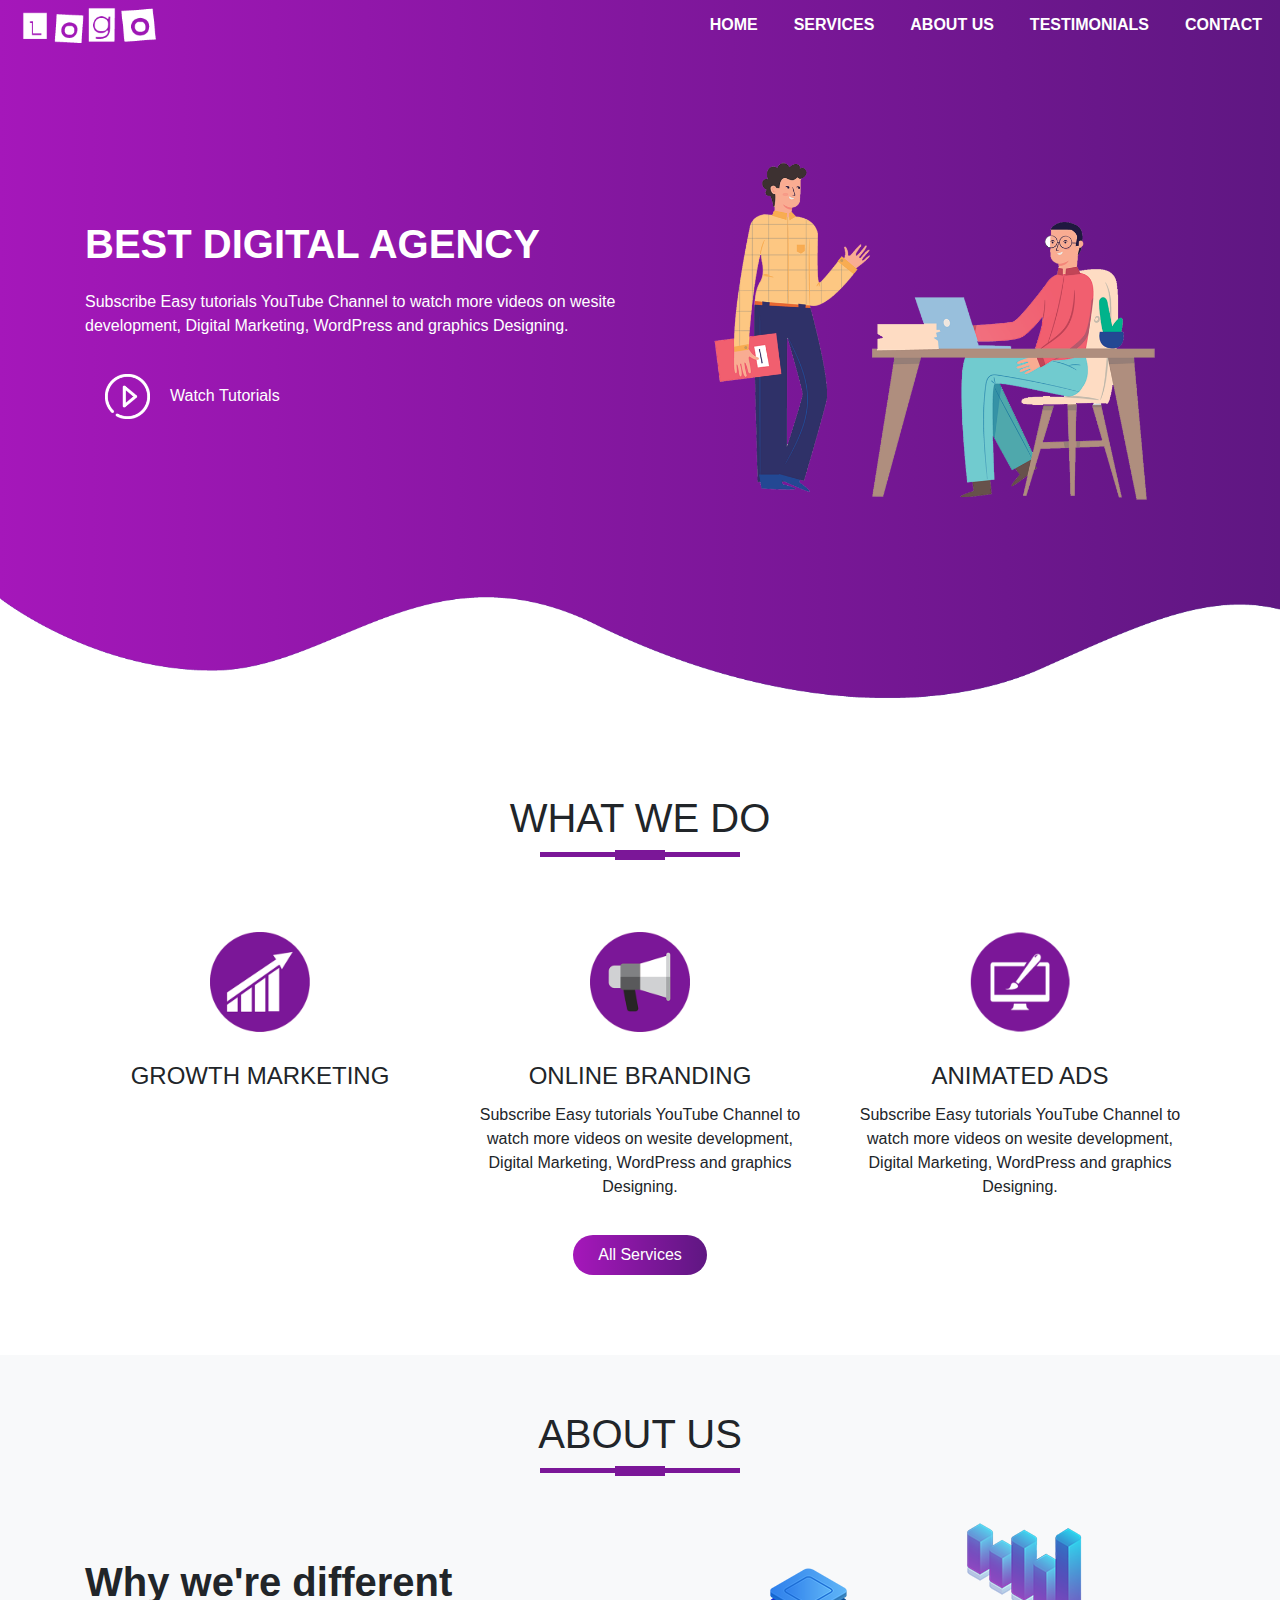
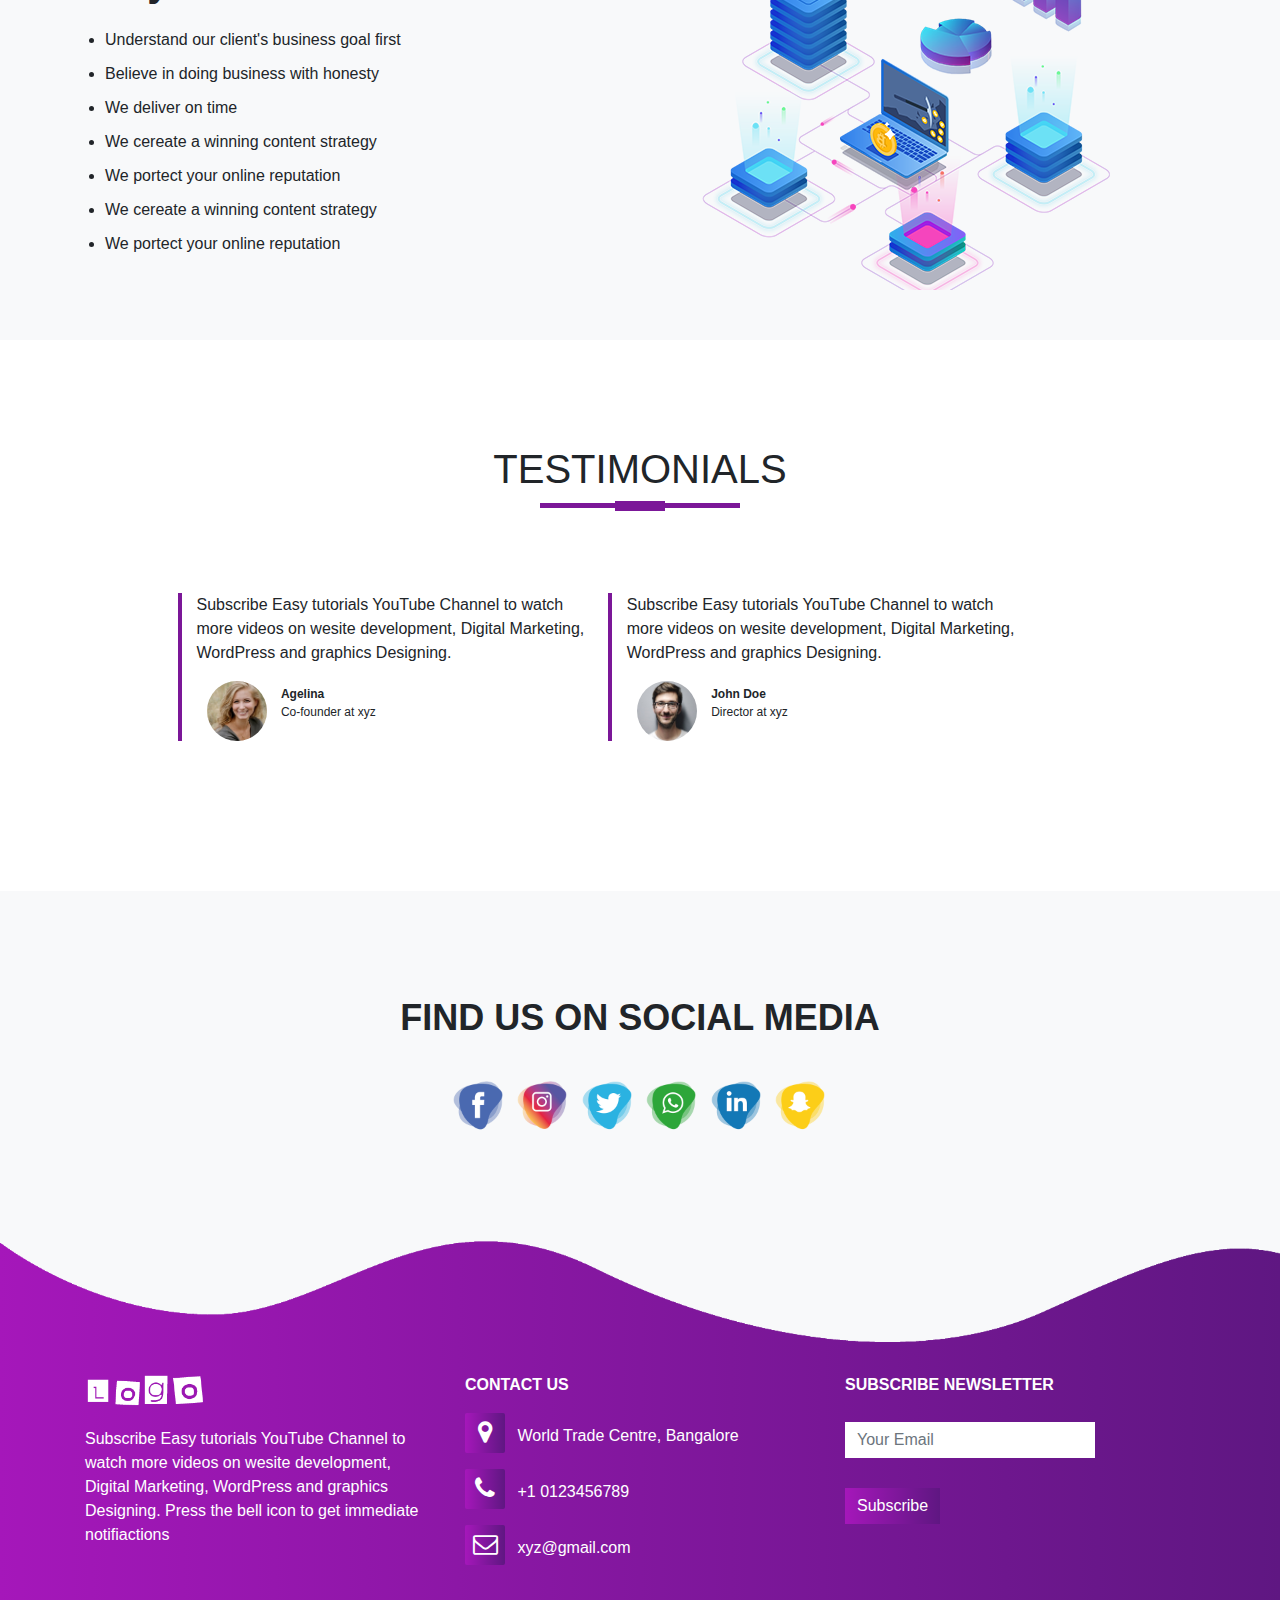
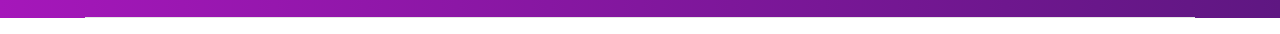
<file: Agency-Website-Code/index.html>
<html>
<head>
<meta name="viewport" content="width=device-width, initial-scale=1.0">
<title>Agency Website Template - Easy Tutorials</title>    
<link rel="stylesheet" href="style.css">
<link rel="stylesheet" href="https://stackpath.bootstrapcdn.com/bootstrap/4.2.1/css/bootstrap.min.css">
<script src="https://code.jquery.com/jquery-3.3.1.slim.min.js"></script>
<script src="https://stackpath.bootstrapcdn.com/bootstrap/4.2.1/js/bootstrap.min.js"></script>
<link rel="stylesheet" href="https://stackpath.bootstrapcdn.com/font-awesome/4.7.0/css/font-awesome.min.css">
</head>
<body>
    
<section id="nav-bar">
    
 
<nav class="navbar navbar-expand-lg navbar-light">
  <a class="navbar-brand" href="#"><img src="images/demo-logo.png"></a>
  <button class="navbar-toggler" type="button" data-toggle="collapse" data-target="#navbarNav" aria-controls="navbarNav" aria-expanded="false" aria-label="Toggle navigation">
    <i class="fa fa-bars"></i>
  </button>
  <div class="collapse navbar-collapse" id="navbarNav">
    <ul class="navbar-nav ml-auto">
      <li class="nav-item">
        <a class="nav-link" href="#top">HOME</a>
      </li>
      <li class="nav-item">
        <a class="nav-link" href="#services">SERVICES</a>
      </li>
      <li class="nav-item">
        <a class="nav-link" href="#about-us">ABOUT US</a>
      </li>
      <li class="nav-item">
        <a class="nav-link" href="#testimonials">TESTIMONIALS</a>
      </li>
        <li class="nav-item">
        <a class="nav-link" href="#footer">CONTACT</a>
      </li>
    </ul>
  </div>
</nav>
</section>  
    
<!--------------banner section-------------->   
    
<section id="banner">
<div class="container">
<div class="row">
<div class="col-md-6">
<p class="promo-title">BEST DIGITAL AGENCY</p>
<p>Subscribe Easy tutorials YouTube Channel to watch more videos on wesite development, Digital Marketing, WordPress and graphics Designing.</p>
<a href="#"><img src="images/play.png" class="play-btn">Watch Tutorials</a>
</div> 
<div class="col-md-6 text-center">
<img src="images/home2.png" class="img-fluid">    
</div>
</div>    
</div>    

<img src="images/wave1.png" class="bottom-img">     
</section>  
    
<!------------Services Section-------------->

<section id="services">
<div class="container text-center">
<h1 class="title">WHAT WE DO</h1>
<div class="row text-center">
<div class="col-md-4 services">
<img src="images/service1.png" class="service-img">
<h4>Growth Marketing</h4>
</div>  
<div class="col-md-4 services">
<img src="images/service2.png" class="service-img">
<h4>Online Branding</h4>
<p>Subscribe Easy tutorials YouTube Channel to watch more videos on wesite development, Digital Marketing, WordPress and graphics Designing.</p>
</div>  
<div class="col-md-4 services">
<img src="images/service3.png" class="service-img">
<h4>Animated Ads</h4>
<p>Subscribe Easy tutorials YouTube Channel to watch more videos on wesite development, Digital Marketing, WordPress and graphics Designing.</p>
</div>  
</div>   
    <button type="button"class="btn btn-primary">All Services</button>
</div>   
</section>
  
<!----------About Us--------->   

<section id="about-us">
<div class="container">
<h1 class="title text-center">ABOUT US</h1>
<div class="row">
<div class="col-md-6 about-us">
<p class="about-title">Why we're different</p>
    <ul>
    <li>Understand our client's business goal first</li>
    <li>Believe in doing business with honesty</li>
    <li>We deliver on time</li>
    <li>We cereate a winning content strategy</li>
    <li>We portect your online reputation</li>
    <li>We cereate a winning content strategy</li>
    <li>We portect your online reputation</li>
    </ul>
</div> 
<div class="col-md-6">
<img src="images/network.png" class="img-fluid">    
</div>
</div>
</div>  
</section>
    
<!----------------Testimonials---------------->  
<section id="testimonials">
<div class="container">
<h1 class="title text-center">TESTIMONIALS</h1>
<div class="row offset-1">
<div class="col-md-5 testimonials">
    <p>Subscribe Easy tutorials YouTube Channel to watch more videos on wesite development, Digital Marketing, WordPress and graphics Designing.</p>
    <img src="images/user1.jpg">
    <p class="user-details"><b>Agelina</b><br> Co-founder at xyz</p>
</div>
<div class="col-md-5 testimonials">
    <p>Subscribe Easy tutorials YouTube Channel to watch more videos on wesite development, Digital Marketing, WordPress and graphics Designing.</p>
    <img src="images/user2.jpg">
    <p class="user-details"><b>John Doe</b><br> Director at xyz</p>
</div>
</div>
</div>  
</section>  
    
<!--------------Social Media section-------------->   
<section id="social-media">   
<div class="container text-center">
<p>FIND US ON SOCIAL MEDIA</p> 
    <div class="social-icons">
    <a href="#"><img src="images/facebook-icon.png"></a>
    <a href="#"><img src="images/instagram-icon.png"></a>
    <a href="#"><img src="images/twitter-icon.png"></a>
    <a href="#"><img src="images/whatsapp-icon.png"></a>
    <a href="#"><img src="images/linkedin-icon.png"></a>
    <a href="#"><img src="images/snapchat-icon.png"></a>
    </div>
</div>
</section> 
    
<!------------footer section ------------>   
<section id="footer">
<img src="images/wave2.png" class="footer-img">   
<div class="container">
<div class="row">
<div class="col-md-4 footer-box">
<img src="images/demo-logo.png">
    <p>Subscribe Easy tutorials YouTube Channel to watch more videos on wesite development, Digital Marketing, WordPress and graphics Designing. Press the bell icon to get immediate notifiactions</p>
</div> 
<div class="col-md-4 footer-box">
    <p><b>CONTACT US</b></p>
    <P><i class="fa fa-map-marker"></i> World Trade Centre, Bangalore</P>
    <P><i class="fa fa-phone"></i> +1 0123456789</P>
    <P><i class="fa fa-envelope-o"></i> xyz@gmail.com</P>
    
</div>
<div class="col-md-4 footer-box">
    <p><b>SUBSCRIBE NEWSLETTER</b></p>
    <input type="email" class="form-control" placeholder="Your Email">
    <button type="button" class="btn btn-primary">Subscribe</button>
    
</div>
</div>
    <hr>
</div>   
</section>    
    
<!------------Smooth Scroll--------------->   
    <script src="smooth-scroll.js"></script>
    <script>
	   var scroll = new SmoothScroll('a[href*="#"]');
    </script>
    
    

</body>
</html>
</file>
<file: Agency-Website-Code/style.css>
*
{
    margin: 0;
    padding: 0;
}
body
{
    font-family: sans-serif;
}
#nav-bar
{
    position: sticky;
    top: 0;
    z-index: 10;
}
.navbar
{
    background-image: linear-gradient(to right, #a517ba,#5f1782);
    padding: 0 !important;
}
.navbar-brand img
{
    height: 40px;
    padding-left: 20px;
}
.navbar-nav li
{
    padding: 0 10px;
}
.navbar-nav li a
{
    color: #fff !important;
    font-weight: 600;
    float: right;
    text-align: left;
}
.fa-bars
{
    color: #fff;
    font-size: 30px !important;
}
.navbar-toggler
{
    outline: none !important;
}

/*-------------banner section---------------*/

#banner
{
    background-image: linear-gradient(to right, #a517ba,#5f1782);
    color: #fff;
    padding-top: 5%; 
}
.promo-title
{
    font-size: 40px;
    font-weight: 600;
    margin-top: 100px;
}
.play-btn
{
    width: 45px;
    margin: 20px;
}
#banner a
{
    color: #fff;
    text-decoration: none;
}
.bottom-img
{
    width: 100%;
}
/*-----------services section--------------*/

#services
{
    padding: 80px 0;
}
.service-img
{
    width: 100px;
    margin-top: 20px;
}
.services
{
    padding: 20px;
}
.services h4
{
    padding: 5px;
    margin-top: 25px;
    text-transform: uppercase;
}
.title::before
{
    content: '';
    background: #7b1798;
    height: 5px;
    width: 200px;
    margin-left: auto;
    margin-right: auto;
    display: block;
    transform: translateY(63px);    
}
.title::after
{
    content: '';
    background: #7b1798;
    height: 10px;
    width: 50px;
    margin-left: auto;
    margin-right: auto;
    margin-bottom: 40px;
    display: block;
    transform: translateY(8px);    
}
#services .btn-primary
{
    box-shadow: none;
    padding: 8px 25px;
    border: none;
    border-radius: 20px;
    background-image: linear-gradient(to right, #a517ba,#5f1782);
}

/*---------------about-us section--------------*/

#about-us
{
    background: #f8f9fa;
    padding-bottom: 50px;
    padding-top: 50px;
}
.about-title
{
    font-size: 40px;
    font-weight: 600;
    margin-top: 8%;
}
#about-us ul li
{
    margin: 10px 0;
}

#about-us ul
{
    margin-left: 20px;
}

/*--------------testimonials SECTION--------------*/

#testimonials
{
    margin: 100px 0;
    
}
.testimonials
{
    border-left: 4px solid #7b1798;
    margin-top: 50px;
    margin-bottom: 50px;
}
.testimonials img
{
    height: 60px;
    width: 60px;
    border-radius: 50%;
    margin: 0 10px;
}
.user-details
{
    display: inline-block;
    font-size: 12px;
}

/*----------social-media section-----------*/

#social-media
{
    background: #f8f9fa;
    padding: 100px 0;
}
#social-media p
{
    font-size: 36px;
    font-weight: 600;
    margin-bottom: 30px;
}
.social-icons img
{
    width: 60px;
    transition: 0.5s;
}
.social-icons a:hover img
{
    transform: translateY(-10px);
}

/*-----------------footer section---------------*/

#footer
{
    background-image: linear-gradient(to right, #a517ba,#5f1782);
    color: #fff;
}
.footer-img
{
    width: 100%;
}
.footer-box
{
    padding: 20px;
}
.footer-box img
{
    width: 120px;
    margin-bottom: 20px;
}
.footer-box .fa
{
    margin-right: 8px;
    font-size: 25px;
    height: 40px;
    width: 40px;
    text-align: center;
    padding-top: 7px;
    border-radius: 2px;
    background-image: linear-gradient(to right, #a517ba,#5f1782);
}
.footer-box .form-control
{
    box-shadow: none !important;
    border: none;
    border-radius: 0;
    margin-top: 25px;
    max-width: 250px;
}
.footer-box .btn-primary
{
    box-shadow: none !important;
    border: none;
    border-radius: 0;
    margin-top: 30px;
    background-image: linear-gradient(to right, #a517ba,#5f1782);
}

hr
{
    background-color: #fff;
}
.copyright
{
    margin-bottom: 0;
    padding-bottom: 20px;
    text-align: center;
}


.copyright a{
    color: #ffed00;
}
</file>
